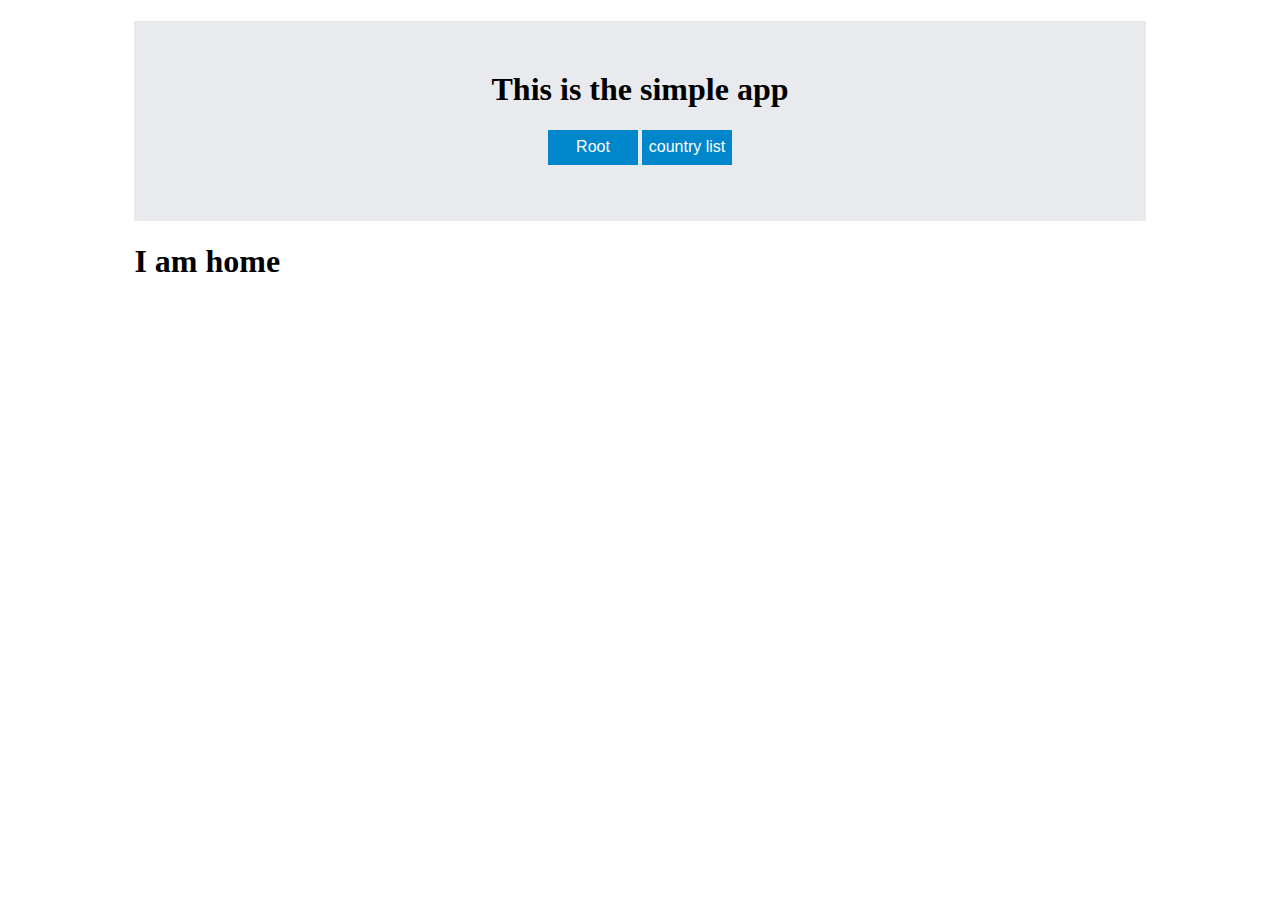
<file: task1/index.html>
<!DOCTYPE html>
<html>
    <head>
        <title>Countrys</title>
        <link rel="stylesheet" href="style.css"/>
    </head>

    <body>
        <div class="nav">
            <h1>This is the simple app </h1>
            <button router = "/">Root</button>
            <button router = "/countrieslist">country list</button>
        </div>
        <div id="home">
            <h1>I am home</h1>
            
        </div>
       
        <script src ="main.js"></script>  
    </body>
</html>





<!------ <script src ="main.js"></script> 
    <h1>Welcome to Country</h1>
        <h1>Welcome to Country</h1>
        <button router = "/">Root</button>
        <button router = "/countries list">country list</button>
        <button router = "/countrise" >countrise</button>

        <div id="view"></div>  --->
</file>
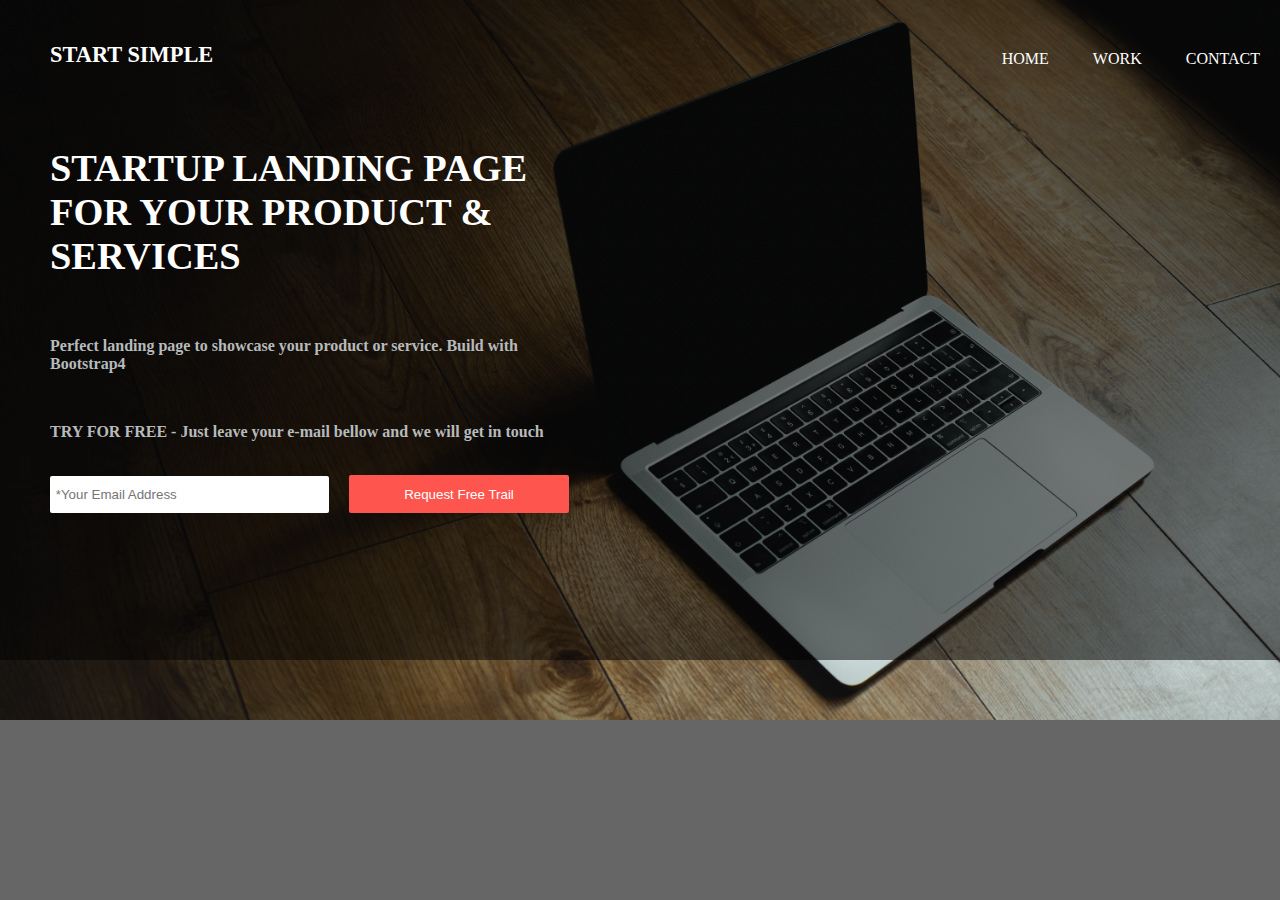
<file: task2/index.html>
<!DOCTYPE html>
<html lang="en">
<head>
      <meta charset="utf-8">
      <title>task2</title>
      <link rel="stylesheet" href="style.css"/>
</head>
 <body>
    
      <!--------------nav section--------------------->
      <div class="head">
        <h3>START SIMPLE</h3>
        <nav>
          <a href="#">HOME</a>
          <a href="#">WORK</a>
          <a href="#">CONTACT</a>
        </nav>
      </div>
       <!--------------text section--------------------->
      <div class="text">
        <h1>startup landing page</br> 
          for your product &</br> 
          services
        </h1></br>
        <h3>Perfect landing page to showcase your product or service. Build with<br>Bootstrap4</br> </h3></br>

        <h3>TRY FOR FREE - <span>Just leave your e-mail bellow and we will get in touch </span> </h3></br>
        <input type="text" placeholder=" *Your Email Address" required><button>Request Free Trail</button>
        
      </div>

  </body>  
</html>
</file>
<file: task1/style.css>
.nav{
    height: 200px;
    width: 80%;
    margin: 0 auto;
    background-color:#E8EAED;
    text-align: center;
}
.nav h1{
    padding-top: 50px;
    
}
.nav button{
    height: 35px;
    width: 90px;
    background-color:#0086CB;
    color: #fff;
    border: none;
    font: bold;
    font-size: 1em;
}
.nav button:hover{
    background-color:#fff;
    color: #000;
}
.container{
    height: auto;
    width: 80%;
    margin: 0 auto;
    text-align: center;
}
#home{
    height: auto;
    width: 80%;
    margin: 0 auto;
}
</file>
<file: task2/style.css>
body{
    height: 660px;
    width: 100%;
    margin: 0px;
    padding: 0px;
	background: lightgray;
	background: linear-gradient(rgba(0,0,0,0.5),rgba(0,0,0,0.5)),url("./img/img4.jpg") rgba(0,0,0,0.6);
    background-size: cover;
    background-repeat: no-repeat;
    color: #fff;
}
.head{
	height: 100px;
	width: 100%;
	display: flex;
	justify-content: center;
	padding-top: 20px;
}
.head h3{
	margin-left: 50px;
	font-size: 1.4rem;
}
nav{
	margin-left: auto;
	margin-top: 30px;
}
nav a{
	text-decoration: none;
	color: #fff;
	margin: 20px;
}
.text h1{
	margin-left: 50px;
	font-size: 2.4rem;
	text-transform:uppercase; 
}
.text h3{
	margin-left: 50px;
	font-size: 1em;
	color: #B6BABB;
}
.text input{
	margin-left: 50px;
	height: 35px;
	width: 275px;
	border-radius: 2px;
	border:10px #fff;
}
.text button{
	margin-left: 20px;
	height: 38px;
	width: 220px;
	background-color: #FE564E;
	border:10px #FE564E;
	border-radius: 2px;
	color:#fff;
}
</file>
